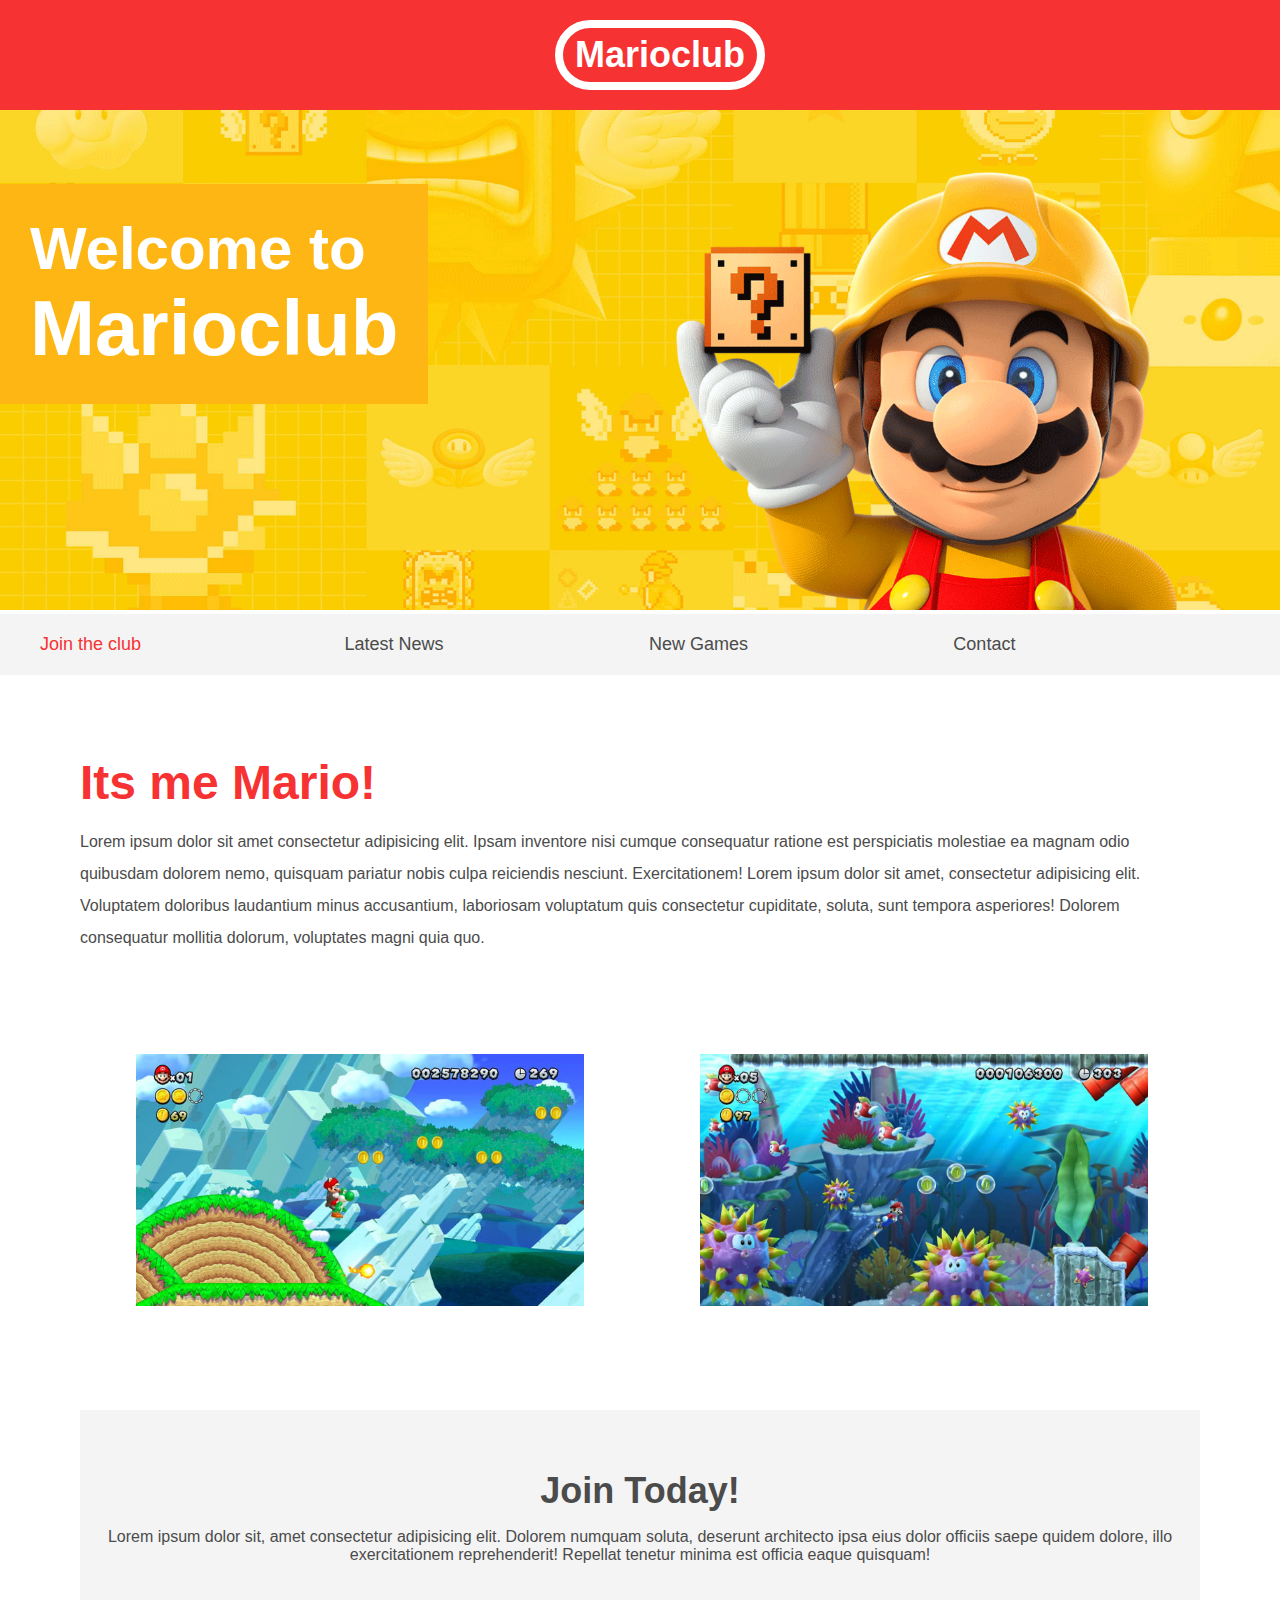
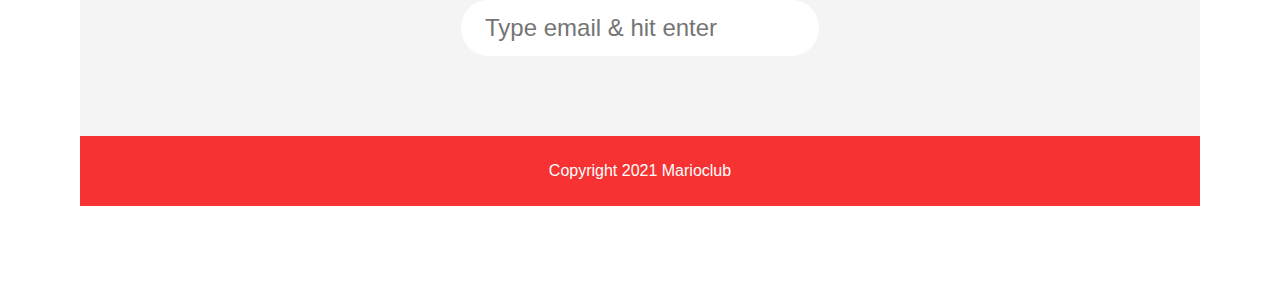
<file: index.html>
<!DOCTYPE html>
<html>

<head>
    <meta name="viewport" content="width=device-width, initial-scale=1.0">
    <link rel="stylesheet" href="styles.css">
    <title>Marioclub</title>
</head>

<body>
    <header>
        <h1>Marioclub</h1>
    </header>
    <section class="banner">
        <img src="img/banner.png" alt="marioclub welcome banner">
        <div class="welcome">
            <h2>Welcome to <br><span>Marioclub</span></h2>
        </div>
    </section>
    <nav class="main-nav">
        <ul>
            <li><a href="/join.html" class="join">Join the club</a></li>
            <li><a href="/news.html" class="">Latest News</a></li>
            <li><a href="/games.html" class="">New Games</a></li>
            <li><a href="/contact.html" class="">Contact</a></li>

        </ul>
    </nav>
    <main>
        <article>
            <h2>Its me Mario!</h2>
            <p>Lorem ipsum dolor sit amet consectetur adipisicing elit. Ipsam inventore nisi cumque consequatur ratione
                est perspiciatis molestiae ea magnam odio quibusdam dolorem nemo, quisquam pariatur nobis culpa reiciendis
                nesciunt. Exercitationem! Lorem ipsum dolor sit amet, consectetur adipisicing elit. Voluptatem doloribus
                laudantium minus accusantium, laboriosam voluptatum quis consectetur cupiditate, soluta, sunt tempora
                asperiores! Dolorem consequatur mollitia dolorum, voluptates magni quia quo. </p>
        </article>
        <ul class="images">
            <li><img src="img/thumb-1.png" alt="mario thumb 1"></li>
            <li><img src="img/thumb-2.png" alt="mario thumb 2"></li>
        </ul>
        <section class="join">
            <h2>Join Today!</h2>
            <p>Lorem ipsum dolor sit, amet consectetur adipisicing elit. Dolorem numquam soluta, deserunt architecto
                ipsa eius dolor
                officiis saepe quidem dolore, illo exercitationem reprehenderit! Repellat tenetur minima est officia
                eaque quisquam!
            </p>
            <form>
                <input type="email" name="email" placeholder="Type email & hit enter" required>
            </form>
        </section>
        <footer>
            <p class="copyright">Copyright 2021 Marioclub</p>
        </footer>
    </main>
</body>

</html>
</file>
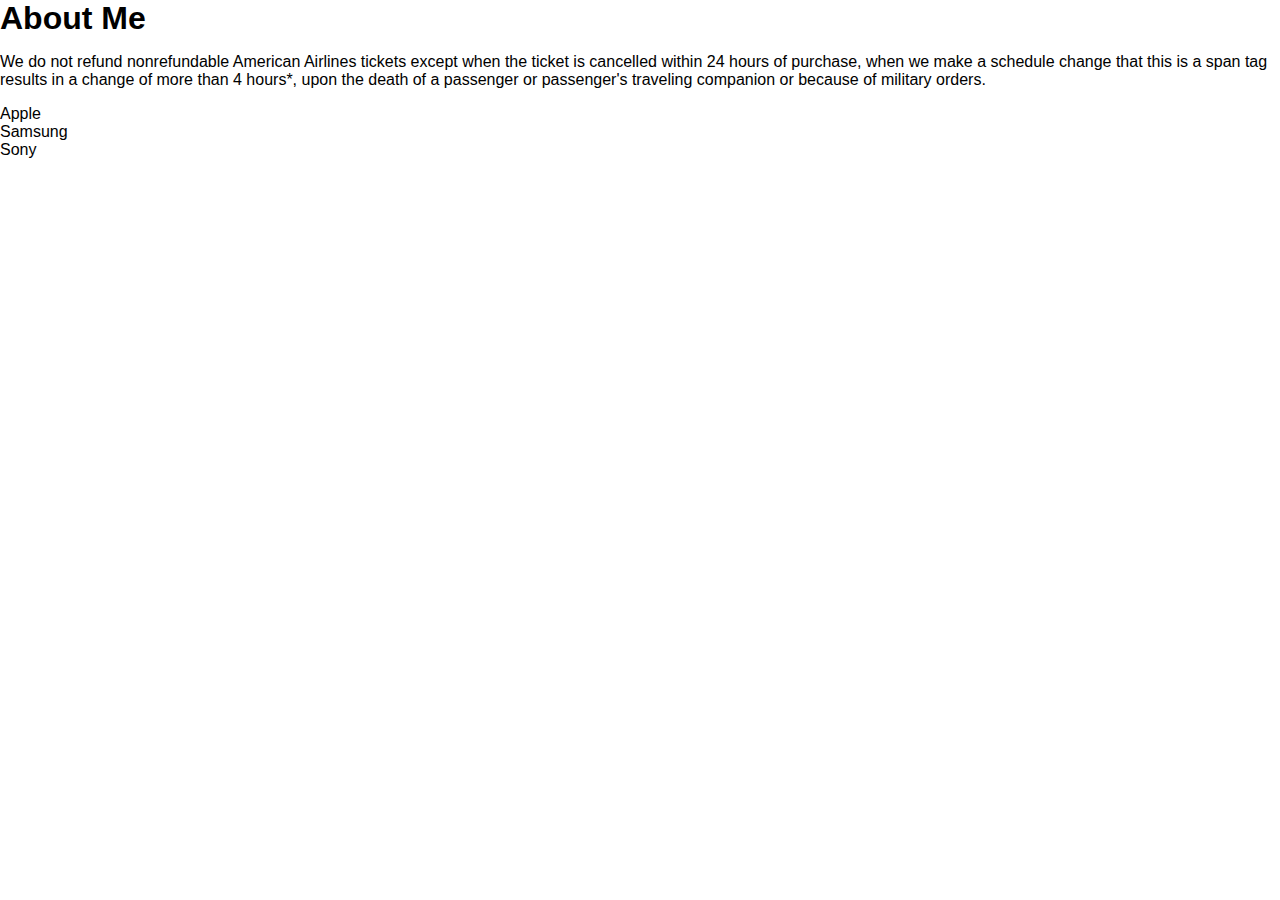
<file: about.html>
<!DOCTYPE html>
<html>
    <head>
        <link rel="stylesheet" href="styles.css">
        <title>CSS Basics</title>
    </head>

    <body>
        <h1>About Me</h1>
        <p>We do not refund nonrefundable American Airlines tickets except 
            when the ticket is cancelled within 24 hours of purchase, 
            when we make a schedule change that <span> this is a span tag </span>results in a change of more than 4 hours*,
            upon the death of a passenger or passenger's traveling companion or because of military orders.</p>

        <div>
            <h2></h2>
            <p></p> 
            <ul>
                <li>Apple</li>
                <li>Samsung</li>
                <li>Sony</li>
            </ul>
        </div>
    </body>
</html>
</file>
<file: styles.css>
/* h1 {
    color: orange;
    background-color: slategray;
    font-size: 20px;
    text-decoration: underline; 
    font-family: arial;
    text-align: center
}

p {
    display: inline;
    color: slategray;
    text-align: right;
    line-height: 30px;
    letter-spacing: 0 px;
    column-count: 3;
    column-gap: 60px;
}

ul{
    /* border-width:4px;
    border-style: solid;
    border-color: crimson; */
    /*we can add individial border properties or all together as below */
    /* border: 4px solid crimson;
     /* */
     /* border-bottom:4px solid crimson;
     border-left: 4px dashed crimson;
}

li{
    list-style-type: none;
    /* text-shadow: 1px 1px lightgray; */
    /* text-shadow: 2px 2px #E9E9E9;
}

span{
    display: inline-block;
    margin: 20px;
    padding:20px;
}

div{
    border: 2px solid crimson;
    margin: 20px;
    padding: 20px;
} */ 
body, ul, li, h1, h2, a{
    margin: 0;
    padding: 0;
    font-family: arial;
}
.banner{
    position: relative;
}
.banner img{
    max-width: 100%;
}
.banner .welcome{
    background-color: #FEB614;
    color: white;
    padding: 30px;
    position: absolute;
    left: 0;
    top: 30%;
}
.banner h2{
    font-size: 75px;
}
.banner h2 span{
    font-size: 1.3em;
}
header{
    background-color: #F63232;
    padding: 20px;
    text-align: center;
    position: fixed;
    z-index:1;
    top:0;
    left:0;
    width:100%;
}
header h1{
    font-size: 36px;
    color: white;
    border: 8px solid white;
    padding: 6px 12px;
    display: inline-block;
    border-radius: 36px;
}
nav{
    background-color: #f4f4f4;
    padding:20px;
    position: sticky;
    top: 103px;
}

nav ul{
    max-width: 1200px;
    white-space: nowrap;
    margin: 0 auto;
}
nav li{
    width: 25%;
    display: inline-block;
    font-size: 24px;
}
nav li a{
    text-decoration: none;
    color: #4B4B4B;
}
nav li a.join{
    color: #F63232;
}
main{

    max-width: 100%;
    width: 1200px;
    margin: 80px auto;
    padding: 0 40px;
    box-sizing:border-box;

}
article h2{
    color: #F63232;
    font-size: 48px;
}
article p{
    line-height: 2em;
    color: #4b4b4b;
}
.images{
    text-align: center;
    margin: 80px 0;
    white-space: nowrap;
}
.images li{
    display: inline-block;
    width: 40%;
    margin: 20px 5%;
}
.images li img{
    max-width: 100%;
}
section.join{
    background: #F4F4F4;
    text-align: center;
    padding: 60px  20px;
    color: #4b4b4b;

}
.join h2{
    font-size: 36px;
}
form input{
    margin: 20px 0;
    padding: 10px 20px;
    font-size: 24px;
    border-radius: 28px;
    border: 4px solid white;

}

footer{
    background: #F63232;
    color: white;
    padding: 10px;
    text-align: center;

}

/* pseudo classes */

nav li a:hover{
    text-decoration: underline;
}

.images li:hover{
    position:relative;
    top: -4px;
}

form input:focus{
    border: 4px dashed #4b4b4b;
    outline:none;
}
form input:valid{
    border:4px solid green;
    
}
p ::selection{
    background-color: #F63232;
    color: white;
}
/* nav li:first-child{
    border: 3px solid #F63232;
} */

/* responsive style */

@media screen and (max-width : 1400px){

    .banner .welcome h2{
        font-size: 60px;
    }
    nav li{
        font-size: 18px;
    }
}

@media screen and (max-width : 950px){

    .banner .welcome h2{
        font-size: 40px;
    }
}


@media screen and (max-width : 700px){

    .banner .welcome {
        position: relative;
        text-align: center;
        padding: 10px
    }
    .banner .welcome br{
        display: none;
    }
    .banner .welcome h2{
        font-size: 25px;
    }
    .banner .welcome span{

        font-size: 1em;
    }
    .images li{
        width: 100%;
        margin: 20px auto;
        display: block;
    }
}

@media screen and (max-width : 560px){
    nav li{
        font-size: 20px;
        display: block;
        width: 100%;
        margin:12px 0;
    }
    header{
        position: relative;
    }
    nav{
        top:0;
    }
}
</file>
